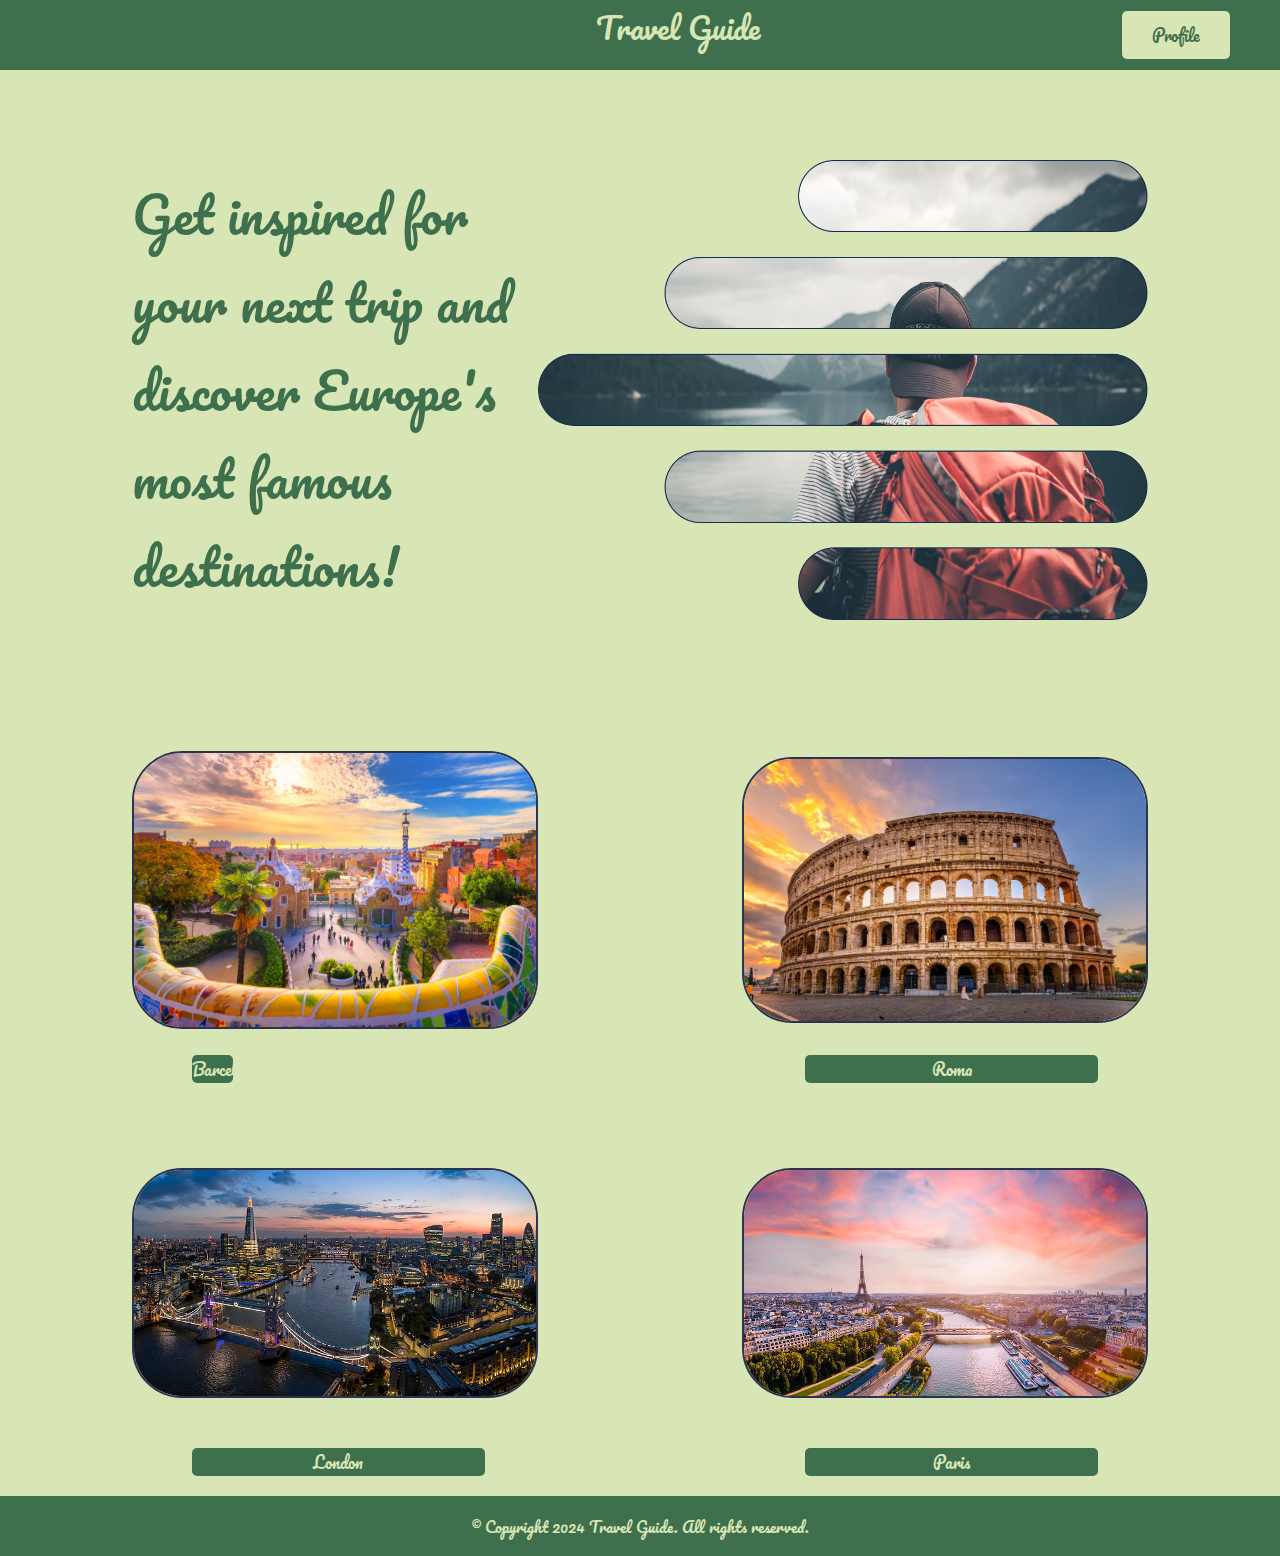
<file: Travel-Destination-Guide/index.html>
<!DOCTYPE html>
<html lang="en">
<head>
    <meta charset="UTF-8">
    <meta name="viewport" content="width=device-width, initial-scale=1.0">
    <title>Travel Guide</title>
    <link rel="stylesheet" href="./Styles/index.css" />
    <link rel="stylesheet" href="./Styles/buttons.css" />
    <link rel="stylesheet" href="./Styles/images.css" />
    <link rel="preconnect" href="https://fonts.googleapis.com">
    <link rel="preconnect" href="https://fonts.gstatic.com" crossorigin>
    <link href="https://fonts.googleapis.com/css2?family=Pacifico&display=swap" rel="stylesheet">
        
</head>

<body>
    <header class="header">
        <div class="container">
            <p class="title"> Travel Guide </p>
            <a href="./Pages/profile.html">
            <button type="button" class="button">Profile</button>
            </a>    
        </div>
    </header>

    <main>
      <section class="page">
        <div class="landing-page">
            <p> Get inspired for your next trip and discover Europe's most famous destinations!</p>
            <img class="hero-image" src="./Elements/Picture1.png" />
        </div>

        <div class="destinations">
            <img class="destination-image" src="./Elements/Barcelona.jpg" />
            <img class="destination-image" src="./Elements/Rome.jpg" />
        </div>

        <div class="cities">
        <!-- When adding the anchor, the button styling is getting damaged, so I only added to one city after not being able to fix it-->
            
            <a href="./Pages/destination.html">
                <button class="destination-button" type="button"  >Barcelona</button>
            </a>
            <button type="button" class="destination-button">Roma</button>
        </div>

        <div class="destinations">
            <img class="destination-image" src="./Elements/London.jpeg" />
            <img class="destination-image" src="./Elements/Paris.jpg" />
        </div>
        <div class="cities">
            <button type="button" class="destination-button">London</button>
            <button type="button" class="destination-button">Paris</button>
        </div>

      </section>  
    </main>
    <footer class="footer">
            <p> © Copyright 2024 Travel Guide. All rights reserved.</p> 
        </div>
    </footer>
</body>
</html>
</file>
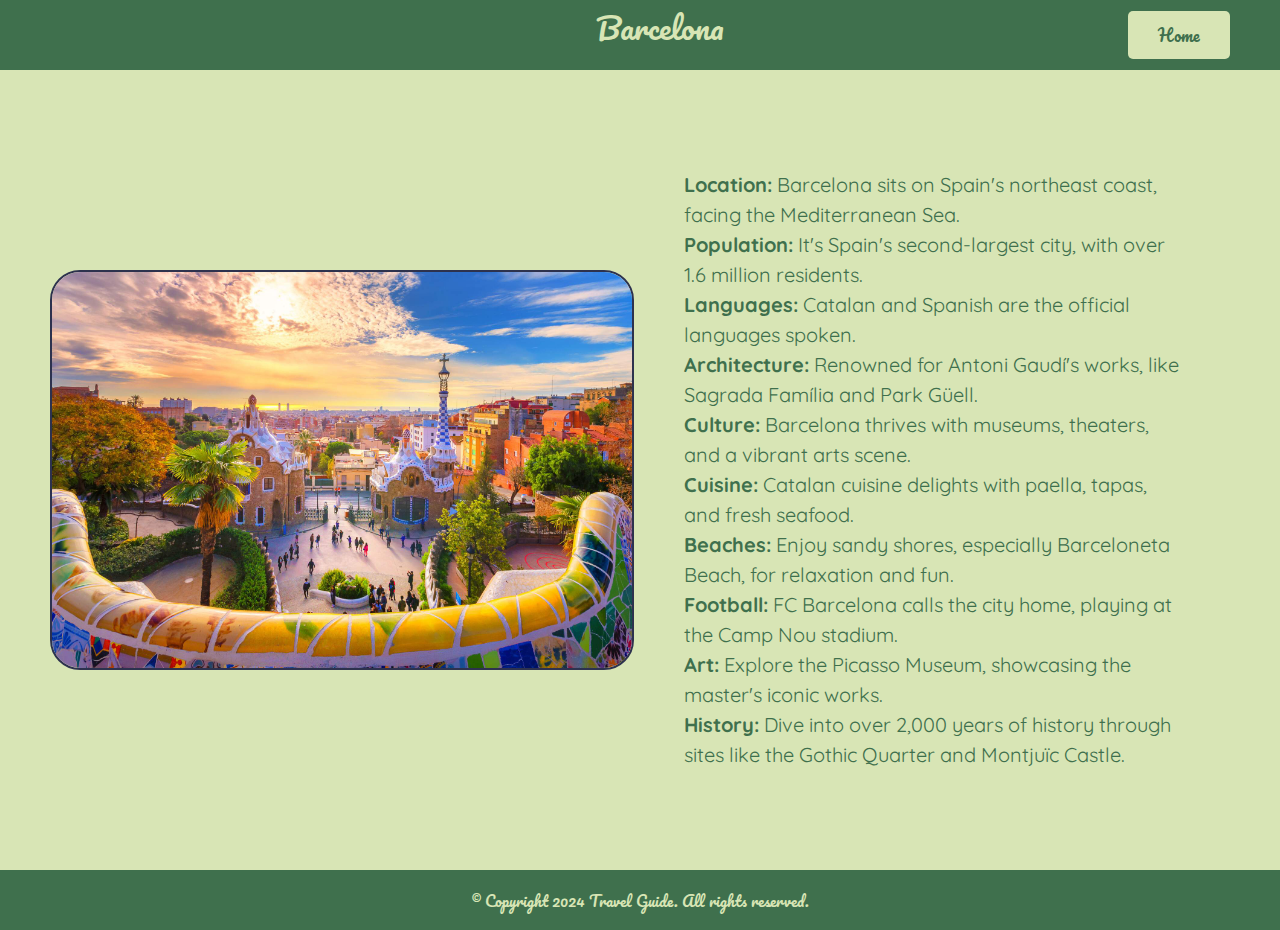
<file: Travel-Destination-Guide/Pages/destination.html>
<!DOCTYPE html>
<html lang="en">
<head>
    <meta charset="UTF-8">
    <meta name="viewport" content="width=device-width, initial-scale=1.0">
    <title>Barcelona</title>
    <link rel="stylesheet" href="../Styles/index.css" />
    <link rel="stylesheet" href="../Styles/buttons.css" />
    <link rel="stylesheet" href="../Styles/images.css" />
    <link rel="stylesheet" href="../Styles/destinations.css" />
    <link rel="preconnect" href="https://fonts.googleapis.com">
    <link rel="preconnect" href="https://fonts.gstatic.com" crossorigin>
    <link href="https://fonts.googleapis.com/css2?family=Pacifico&display=swap" rel="stylesheet">
    <link rel="preconnect" href="https://fonts.googleapis.com">
    <link rel="preconnect" href="https://fonts.gstatic.com" crossorigin>
    <link href="https://fonts.googleapis.com/css2?family=Quicksand:wght@300..700&display=swap" rel="stylesheet">
</head>

<body>
    <header class="header">
        <div class="container">
            <p class="title"> Barcelona </p>
            <a href="../index.html">
            <button type="button" class="button">Home</button>
            </a>    
        </div>
    </header>
    <main class="destination-layout">
            <img class="main-image" src="../Elements/Barcelona.jpg" />
            <p class="test">
                <b>Location:</b> Barcelona sits on Spain's northeast coast, facing the Mediterranean Sea. <br>
                <b>Population:</b> It's Spain's second-largest city, with over 1.6 million residents. <br>
                <b>Languages:</b> Catalan and Spanish are the official languages spoken. <br>            
                <b>Architecture:</b> Renowned for Antoni Gaudí's works, like Sagrada Família and Park Güell. <br>          
                <b>Culture:</b> Barcelona thrives with museums, theaters, and a vibrant arts scene. <br>               
                <b>Cuisine:</b> Catalan cuisine delights with paella, tapas, and fresh seafood. <br>                
                <b>Beaches:</b> Enjoy sandy shores, especially Barceloneta Beach, for relaxation and fun. <br>               
                <b>Football:</b> FC Barcelona calls the city home, playing at the Camp Nou stadium. <br>               
                <b>Art:</b> Explore the Picasso Museum, showcasing the master's iconic works. <br>               
                <b>History:</b> Dive into over 2,000 years of history through sites like the Gothic Quarter and Montjuïc Castle. <br>
            </p>
    </main>
    <footer class="footer">
        <p> © Copyright 2024 Travel Guide. All rights reserved.</p> 
    </div>
</footer>
</body>
</html>
</file>
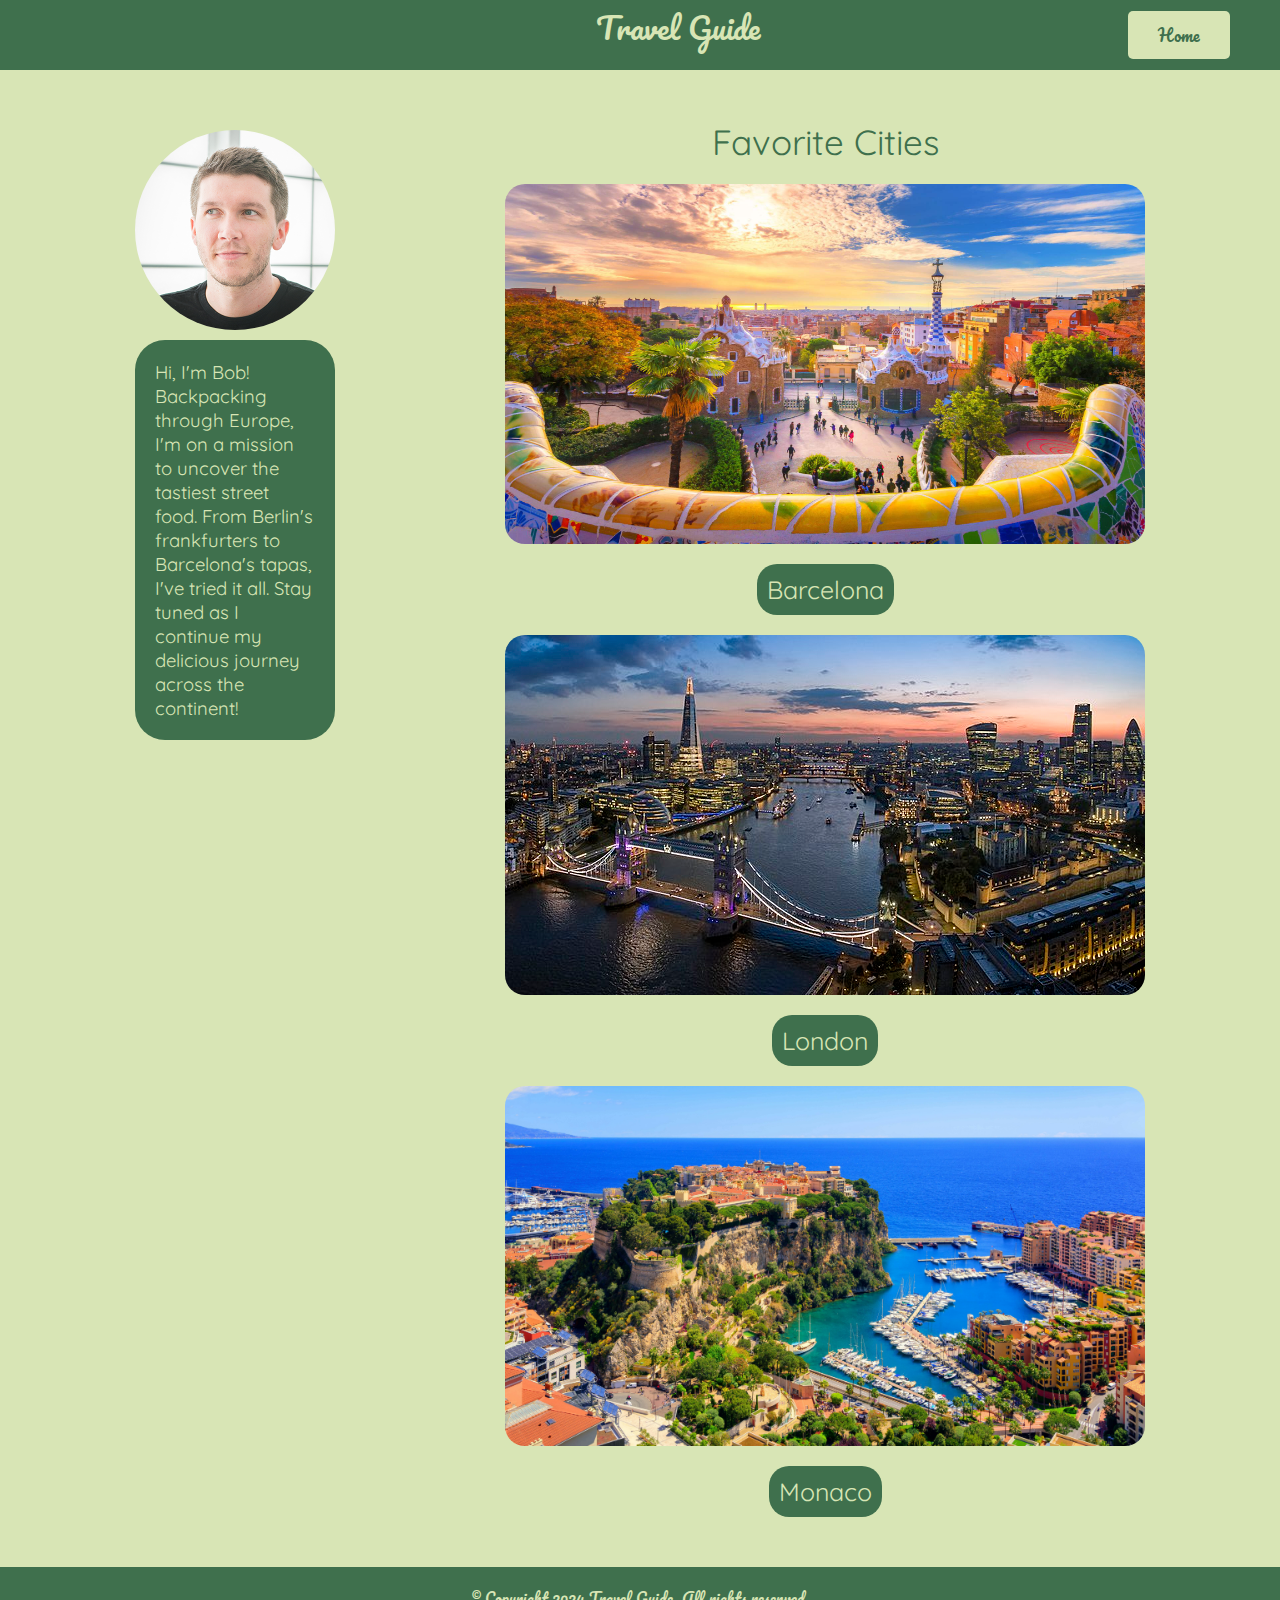
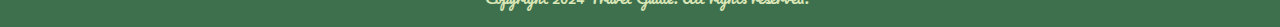
<file: Travel-Destination-Guide/Pages/profile.html>
<!DOCTYPE html>
<html lang="en">
<head>
    <meta charset="UTF-8">
    <meta name="viewport" content="width=device-width, initial-scale=1.0">
    <title>Profile</title>
    <link rel="stylesheet" href="../Styles/index.css" />
    <link rel="stylesheet" href="../Styles/buttons.css" />
    <link rel="stylesheet" href="../Styles/images.css" />
    <link rel="stylesheet" href="../Styles/profile.css" />
    <link rel="preconnect" href="https://fonts.googleapis.com">
    <link rel="preconnect" href="https://fonts.gstatic.com" crossorigin>
    <link href="https://fonts.googleapis.com/css2?family=Pacifico&display=swap" rel="stylesheet">
    <link rel="preconnect" href="https://fonts.googleapis.com">
    <link rel="preconnect" href="https://fonts.gstatic.com" crossorigin>
    <link href="https://fonts.googleapis.com/css2?family=Quicksand:wght@300..700&display=swap" rel="stylesheet">
</head>

<body>
    <header class="header">
        <div class="container">
            <p class="title"> Travel Guide </p>
            <a href="../index.html">
            <button type="button" class="button">Home</button>
            </a>    
        </div>
    </header>
    <main class="profile-page"> 
        <div class="personal-section">
            <img class="profile-pic" src="../Elements/Profile pic.png" />
            <div class="bio">
                Hi, I'm Bob! Backpacking through Europe, I'm on a mission to uncover the tastiest street food. 
                From Berlin's frankfurters to Barcelona's tapas, I've tried it all. 
                Stay tuned as I continue my delicious journey across the continent!
            </div>
        </div>

        <div class="favorite-cities">
            <p>
                Favorite Cities
            </p>
            <!-- 
            <a href="./Pages/destination.html">
            <img class="favorites" src="../Elements/Barcelona.jpg" /></a> -->
            
            <img class="favorites" src="../Elements/Barcelona.jpg" />
            <figcaption class="caption">Barcelona</figcaption>
            <img class="favorites" src="../Elements/London.jpeg" />
            <figcaption class="caption">London</figcaption>
            <img class="favorites" src="../Elements/Monaco.jpeg" />
            <figcaption class="caption">Monaco</figcaption>
        <!-- Again when adding the anchor, the image styling is getting damaged, couldn't make it clickable-->
        </div>
    </main>
    <footer class="footer">
        <p> © Copyright 2024 Travel Guide. All rights reserved.</p> 
    </div>
</footer>
</body>
</html>
</file>
<file: Travel-Destination-Guide/Styles/buttons.css>
.button {
    border: none;
    background-color: #d8e5b5;
    color:#3F704D;
    padding: 10px 30px;
    margin: 10px 30px;
    cursor: pointer;
    text-align: center;
    font-size: 16px;
    font-family: "Pacifico", cursive;
    border-radius: 5px;
  }

.button:hover{
  background-color: #3F704D;
  color:#d8e5b5;
}

.destination-button{
  border: none;
  color: #d8e5b5;
  background-color:#3F704D;
  width: 30%;
  margin: 10px 30px 0px 40px;
  cursor: pointer;
  text-align: center;
  font-size: 16px;
  font-family: "Pacifico", cursive;
  border-radius: 5px;
}

.destination-button:hover{
  color: #3F704D;
  background-color:#d8e5b5;
}
</file>
<file: Travel-Destination-Guide/Styles/images.css>
.hero-image{
    width: 60%;
}

.destination-image{
    width: 40%;
    max-height: 300px;
    border-radius: 50px;
    border: 2px solid #2d324e;
}

.main-image{
    max-height: 400px;
    border-radius: 30px;
    border: 2px solid #2d324e;
}

.profile-pic{
    width: 200px;
    height: 200px;
    border-radius: 50%;
}

.favorites{
    width: 100%;
    height: 400px;
    border-radius: 40px;
    padding: 20px;
}

.favorites:hover{
    opacity: 0.6;

}
</file>
<file: Travel-Destination-Guide/Styles/destinations.css>
.destination-layout{
    background-color: #d8e5b5;
    padding: 50px;
    display: flex;
    justify-content: space-between;
    align-items: center;

}

.test{
    padding: 50px;
    font-size: 20px;
    font-family: "quicksand", cursive;
    color: #3F704D;
    line-height: 30px;
}
</file>
<file: Travel-Destination-Guide/Styles/profile.css>
.profile-page{
    background-color: #d8e5b5;
    padding: 50px;
    display: flex;
    justify-content: space-around;
    align-items: top;
}

.personal-section{
    height: 80%;
    display: flex;
    flex-direction: column;
    justify-content: space-between;
    padding: 10px;
    align-items: center;
}

.bio{
    height: 400px;
    width: 200px;
    background-color: #3F704D;
    font-size: 18.5px;
    font-family: "quicksand", cursive;
    color: #d8e5b5;
    padding:20px;
    border-radius: 30px;
    margin: 10px;
}

.favorite-cities{
    display: flex;
    flex-direction: column;
    justify-self: space-between;
    align-items: center;
    min-height: 600px;
}

.favorite-cities > p{
    font-size: 35px;
    color: #3F704D;
    font-family: "quicksand", cursive ;
}

.caption{
    font-size: 25px;
    color: #d8e5b5;
    font-family: "quicksand", cursive ;
    background-color: #3F704D;
    padding:10px;
    border-radius: 20px;
}
</file>
<file: Travel-Destination-Guide/Styles/index.css>
/* CSS reset */
*{
    padding: 0px;
    margin: 0px;
    box-sizing: border-box;
}

.header{
    width: 100%;
    height: 70px;
    background-color: #3F704D;
    box-shadow: 0px 2px 4px 1px #7d7d7d;
    display: flex;
    justify-content: end;
    align-items: center;
}

.container{
    width: 55%;
    display: flex;
    justify-content: space-between;
    padding: 20px;
}
.title{
    font-size: 30px;
    font-family: "Pacifico", cursive;
    color: #d8e5b5;
}

.page{
    background-color: #d8e5b5;
    padding: 20px;
    display: flex;
    flex-direction: column;
    align-items: center;
    justify-content: space-between;
}

.landing-page{
    padding: 50px;
    margin: 50px;
    height: 500px;
    width: 90%;
    display: flex;
    flex-direction: row;
    align-items: center;
    justify-content: space-between;
}

.landing-page p{
    font-size: 50px;
    font-family: "Pacifico", cursive;
    color: #3F704D;
}

.destinations{
    padding: 50px;
    margin: 50px 50px 5px 50px;
    height: 300px;
    width: 90%;
    display: flex;
    flex-direction: row;
    align-items: center;
    justify-content: space-between;
}

.cities{
    width: 90%;
    display: flex;
    flex-direction: row;
    align-items: center;
    justify-content: space-between;
    padding: 0px 70px 0px 70px;
}

.footer{
    width: 100%;
    height: 40px;
    background-color: #3F704D;
    display: flex;
    justify-content: center;
    align-items: center;
    padding: 30px ;
}

.footer p{
    font-size: 15px;
    font-family: "Pacifico", cursive;
    color: #d8e5b5;
}
</file>
